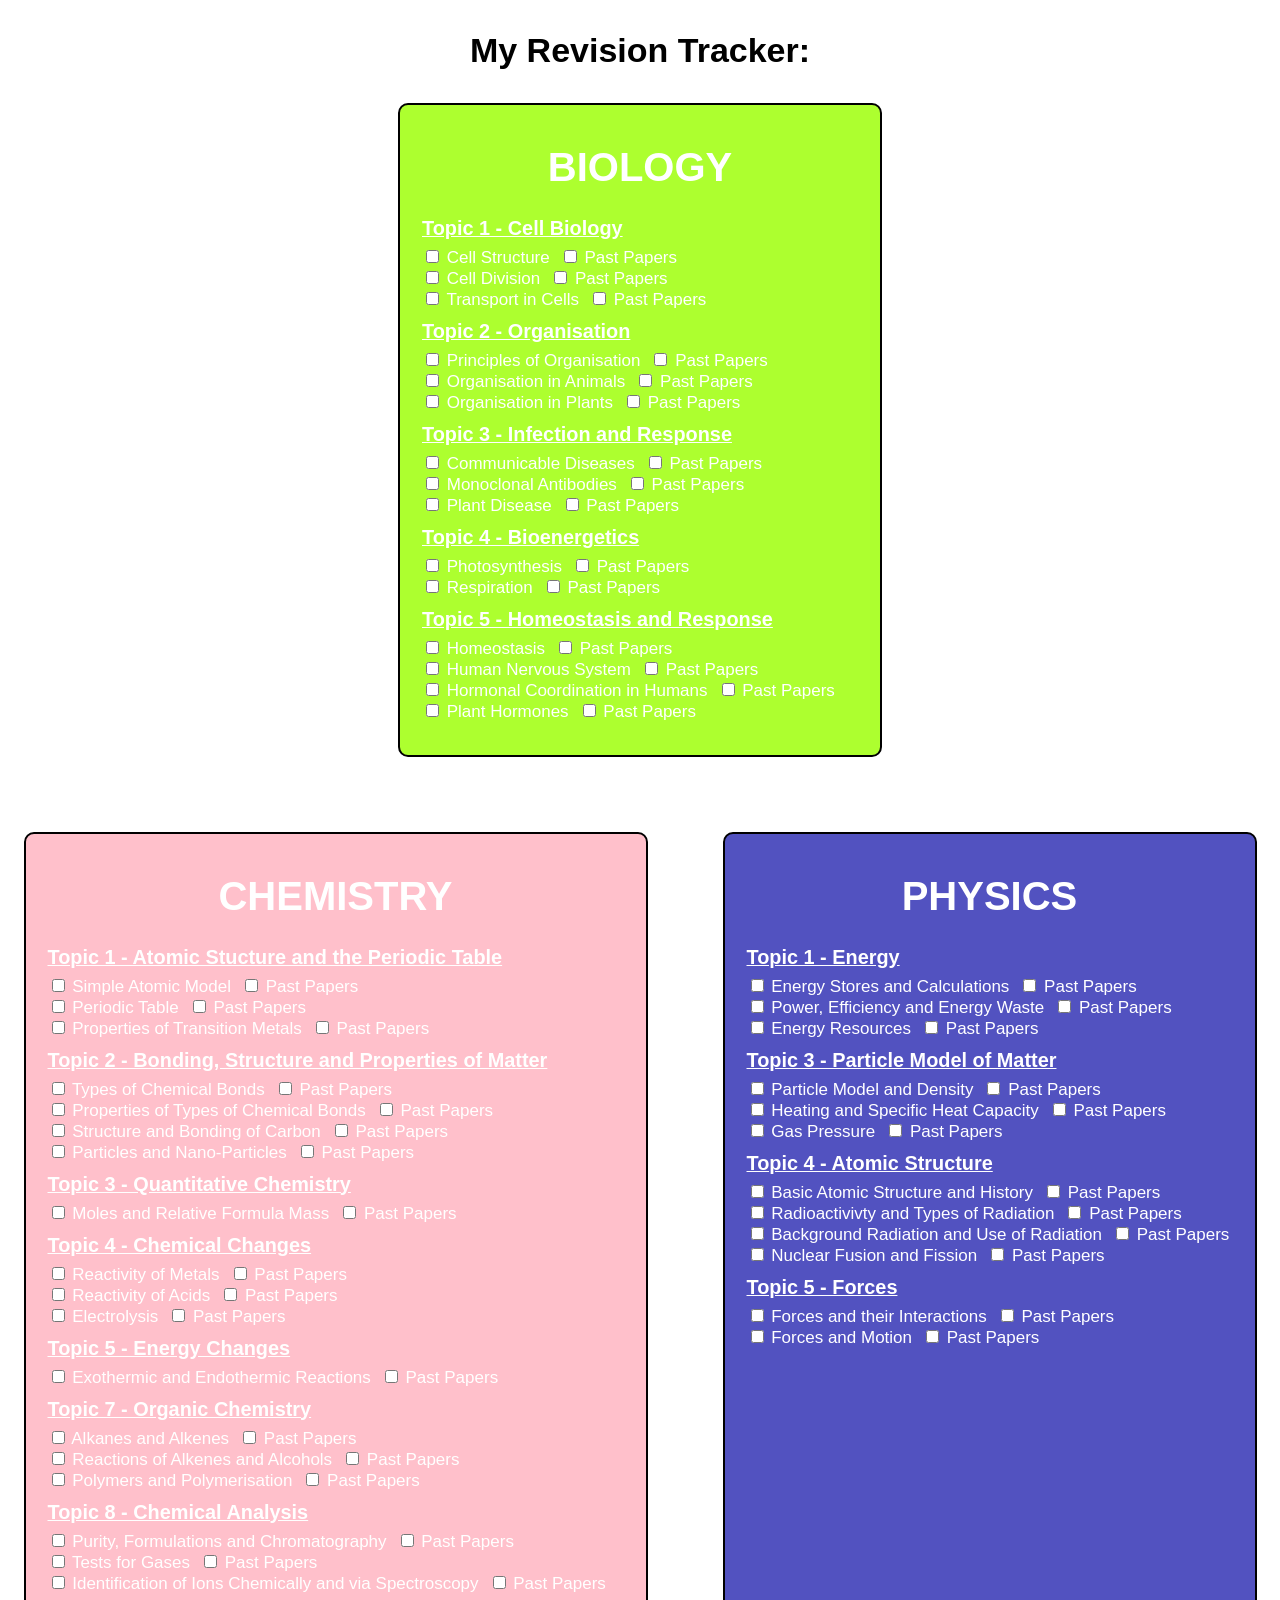
<file: index.html>
<!DOCTYPE html>
<html lang="en">
<head>
<meta charset ="UTF-8">
<meta name="viewport" content="width=device-width, initial-scale=1.0">
<title>Revision Tracker</title>
<link rel="stylesheet" href="styles.css">
</head>
<body>
  <div class="header"><h1> My Revision Tracker:  </h1></div>

  <div class="subject-divs">

    <div class="biology">
      
      <p class="subject-title"><b>BIOLOGY</b></p>
      
      <div class="checkbox-container">
      <h3>Topic 1 - Cell Biology</h3>
      
      <div class="checkbox-row">
        <label class="bio-checkbox">
          <input type="checkbox" id="bio-checkbox-1"/> Cell Structure 
        </label>
      
        <label class="bio-checkbox">
          <input type="checkbox" id="bio-checkbox-2"/> Past Papers
        </label>
      </div>

      <div class="checkbox-row">
        <label class="bio-checkbox">
          <input type="checkbox" id="bio-checkbox-3"/> Cell Division 
        </label>

        <label class="bio-checkbox">
          <input type="checkbox" id="bio-checkbox-4"/> Past Papers
        </label>
      </div>

      <div class="checkbox-row">
        <label class="bio-checkbox">
          <input type="checkbox" id="bio-checkbox-5"/> Transport in Cells 
        </label>

        <label class="bio-checkbox">
          <input type="checkbox" id="bio-checkbox-6"/> Past Papers
        </label>
      </div>
      
      <h3>Topic 2 - Organisation</h3>

        <div class="checkbox-row">
        <label class="bio-checkbox">
          <input type="checkbox" id="bio-checkbox-7"/> Principles of Organisation 
        </label>
    
        <label class="bio-checkbox">
          <input type="checkbox" id="bio-checkbox-8"/> Past Papers
        </label>
        </div>

        <div class="checkbox-row">
        <label class="bio-checkbox">
          <input type="checkbox" id="bio-checkbox-9"/> Organisation in Animals 
        </label>

        <label class="bio-checkbox">
          <input type="checkbox" id="bio-checkbox-10"/> Past Papers
        </label>
        </div>

        <div class="checkbox-row">
        <label class="bio-checkbox">
          <input type="checkbox" id="bio-checkbox-11"/> Organisation in Plants
        </label>

        <label class="bio-checkbox">
          <input type="checkbox" id="bio-checkbox-12"/> Past Papers
        </label>
        </div>

      <h3>Topic 3 - Infection and Response</h3>

        <div class="checkbox-row">
        <label class="bio-checkbox">
          <input type="checkbox" id="bio-checkbox-13"/> Communicable Diseases 
        </label>

        <label class="bio-checkbox">
          <input type="checkbox" id="bio-checkbox-14"/> Past Papers
        </label>
        </div>

        <div class="checkbox-row">
        <label class="bio-checkbox">
          <input type="checkbox" id="bio-checkbox-15"/> Monoclonal Antibodies 
        </label>

        <label class="bio-checkbox">
          <input type="checkbox" id="bio-checkbox-16"/> Past Papers
        </label>
        </div>

        <div class="checkbox-row">
        <label class="bio-checkbox">
          <input type="checkbox" id="bio-checkbox-17"/> Plant Disease 
        </label>

        <label class="bio-checkbox">
          <input type="checkbox" id="bio-checkbox-18"/> Past Papers
        </label>
        </div>


      <h3>Topic 4 - Bioenergetics</h3>
    
        <div class="checkbox-row">
        <label class="bio-checkbox">
          <input type="checkbox" id="bio-checkbox-19"/> Photosynthesis 
        </label>
      
        <label class="bio-checkbox">
          <input type="checkbox" id="bio-checkbox-20"/> Past Papers
        </label>
        </div>

        <div class="checkbox-row">
        <label class="bio-checkbox">
          <input type="checkbox" id="bio-checkbox-21"/> Respiration
        </label> 

        <label class="bio-checkbox">
          <input type="checkbox" id="bio-checkbox-22"/> Past Papers
        </label>
        </div>

      <h3>Topic 5 - Homeostasis and Response</h3>

        <div class="checkbox-row">
        <label class="bio-checkbox">
          <input type="checkbox" id="bio-checkbox-23"/> Homeostasis 
        </label>

        <label class="bio-checkbox">
          <input type="checkbox" id="bio-checkbox-24"/> Past Papers
        </label>
        </div>

        <div class="checkbox-row">
        <label class="bio-checkbox">
          <input type="checkbox" id="bio-checkbox-25"/> Human Nervous System 
        </label>

        <label class="bio-checkbox">
          <input type="checkbox" id="bio-checkbox-26"/> Past Papers
        </label>
        </div>

        <div class="checkbox-row">
        <label class="bio-checkbox">
          <input type="checkbox" id="bio-checkbox-27"/> Hormonal Coordination in Humans 
        </label>

        <label class="bio-checkbox">
          <input type="checkbox" id="bio-checkbox-28"/> Past Papers
        </label>
        </div>

        <div class="checkbox-row">
        <label class="bio-checkbox">
          <input type="checkbox" id="bio-checkbox-29"/> Plant Hormones 
        </label>

        <label class="bio-checkbox">
          <input type="checkbox" id="bio-checkbox-30"/> Past Papers
        </label>
        </div>
     </div>
    </div>
 

    <div class="subject-divs">
    <div class="chemistry">
      
      <p class="subject-title"><b>CHEMISTRY</b></p>
      
      <div class="checkbox-container">
      <h3>Topic 1 - Atomic Stucture and the Periodic Table</h3>
      
      <div class="checkbox-row">
        <label class="bio-checkbox">
          <input type="checkbox" id="bio-checkbox-31"/> Simple Atomic Model 
        </label>
      
        <label class="bio-checkbox">
          <input type="checkbox" id="bio-checkbox-32"/> Past Papers
        </label>
      </div>

      <div class="checkbox-row">
        <label class="bio-checkbox">
          <input type="checkbox" id="bio-checkbox-33"/> Periodic Table
        </label>

        <label class="bio-checkbox">
          <input type="checkbox" id="bio-checkbox-34"/> Past Papers
        </label>
      </div>

      <div class="checkbox-row">
        <label class="bio-checkbox">
          <input type="checkbox" id="bio-checkbox-35"/> Properties of Transition Metals
        </label>

        <label class="bio-checkbox">
          <input type="checkbox" id="bio-checkbox-36"/> Past Papers
        </label>
      </div>
      
      <h3>Topic 2 - Bonding, Structure and Properties of Matter</h3>

        <div class="checkbox-row">
        <label class="bio-checkbox">
          <input type="checkbox" id="bio-checkbox-37"/> Types of Chemical Bonds
        </label>
    
        <label class="bio-checkbox">
          <input type="checkbox" id="bio-checkbox-38"/> Past Papers
        </label>
        </div>

        <div class="checkbox-row">
        <label class="bio-checkbox">
          <input type="checkbox" id="bio-checkbox-39"/> Properties of Types of Chemical Bonds
        </label>

        <label class="bio-checkbox">
          <input type="checkbox" id="bio-checkbox-40"/> Past Papers
        </label>
        </div>

        <div class="checkbox-row">
        <label class="bio-checkbox">
          <input type="checkbox" id="bio-checkbox-41"/> Structure and Bonding of Carbon
        </label>

        <label class="bio-checkbox">
          <input type="checkbox" id="bio-checkbox-42"/> Past Papers
        </label>
        </div>

        
        <div class="checkbox-row">
        <label class="bio-checkbox">
          <input type="checkbox" id="bio-checkbox-41"/> Particles and Nano-Particles
        </label>

        <label class="bio-checkbox">
          <input type="checkbox" id="bio-checkbox-42"/> Past Papers
        </label>
        </div>

      <h3>Topic 3 - Quantitative Chemistry</h3>

        <div class="checkbox-row">
        <label class="bio-checkbox">
          <input type="checkbox" id="bio-checkbox-43"/> Moles and Relative Formula Mass
        </label>

        <label class="bio-checkbox">
          <input type="checkbox" id="bio-checkbox-44"/> Past Papers
        </label>
        </div>

      <h3>Topic 4 - Chemical Changes</h3>

        <div class="checkbox-row">
        <label class="bio-checkbox">
          <input type="checkbox" id="bio-checkbox-45"/> Reactivity of Metals
        </label>

        <label class="bio-checkbox">
          <input type="checkbox" id="bio-checkbox-46"/> Past Papers
        </label>
        </div>

        <div class="checkbox-row">
        <label class="bio-checkbox">
          <input type="checkbox" id="bio-checkbox-47"/> Reactivity of Acids
        </label>

        <label class="bio-checkbox">
          <input type="checkbox" id="bio-checkbox-48"/> Past Papers
        </label>
        </div>
    
        <div class="checkbox-row">
        <label class="bio-checkbox">
          <input type="checkbox" id="bio-checkbox-49"/> Electrolysis
        </label>
      
        <label class="bio-checkbox">
          <input type="checkbox" id="bio-checkbox-50"/> Past Papers
        </label>
        </div>

        <h3>Topic 5 - Energy Changes</h3>

        <div class="checkbox-row">
        <label class="bio-checkbox">
          <input type="checkbox" id="bio-checkbox-51"/> Exothermic and Endothermic Reactions
        </label> 

        <label class="bio-checkbox">
          <input type="checkbox" id="bio-checkbox-52"/> Past Papers
        </label>
        </div>

        <h3>Topic 7 - Organic Chemistry</h3>

        <div class="checkbox-row">
        <label class="bio-checkbox">
          <input type="checkbox" id="bio-checkbox-53"/> Alkanes and Alkenes
        </label>

        <label class="bio-checkbox">
          <input type="checkbox" id="bio-checkbox-54"/> Past Papers
        </label>
        </div>

        <div class="checkbox-row">
        <label class="bio-checkbox">
          <input type="checkbox" id="bio-checkbox-55"/> Reactions of Alkenes and Alcohols
        </label>

        <label class="bio-checkbox">
          <input type="checkbox" id="bio-checkbox-56"/> Past Papers
        </label>
        </div>

        <div class="checkbox-row">
        <label class="bio-checkbox">
          <input type="checkbox" id="bio-checkbox-57"/> Polymers and Polymerisation 
        </label>

        <label class="bio-checkbox">
          <input type="checkbox" id="bio-checkbox-58"/> Past Papers
        </label>
        </div>
      
      <h3>Topic 8 - Chemical Analysis</h3>

        <div class="checkbox-row">
        <label class="bio-checkbox">
          <input type="checkbox" id="bio-checkbox-59"/> Purity, Formulations and Chromatography
        </label>

        <label class="bio-checkbox">
          <input type="checkbox" id="bio-checkbox-60"/> Past Papers
        </label>
        </div>

         <div class="checkbox-row">
        <label class="bio-checkbox">
          <input type="checkbox" id="bio-checkbox-59"/> Tests for Gases
        </label>

        <label class="bio-checkbox">
          <input type="checkbox" id="bio-checkbox-60"/> Past Papers
        </label>
        </div>

         <div class="checkbox-row">
        <label class="bio-checkbox">
          <input type="checkbox" id="bio-checkbox-59"/> Identification of Ions Chemically and via Spectroscopy
        </label>

        <label class="bio-checkbox">
          <input type="checkbox" id="bio-checkbox-60"/> Past Papers
        </label>
        </div>

     </div>
    </div>




    <div class="subject-divs">
    <div class="physics">
      
      <p class="subject-title"><b>PHYSICS</b></p>
      
      <div class="checkbox-container">
      <h3>Topic 1 - Energy</h3>
      
      <div class="checkbox-row">
        <label class="bio-checkbox">
          <input type="checkbox" id="bio-checkbox-31"/> Energy Stores and Calculations
        </label>
      
        <label class="bio-checkbox">
          <input type="checkbox" id="bio-checkbox-32"/> Past Papers
        </label>
      </div>

      <div class="checkbox-row">
        <label class="bio-checkbox">
          <input type="checkbox" id="bio-checkbox-33"/> Power, Efficiency and Energy Waste
        </label>

        <label class="bio-checkbox">
          <input type="checkbox" id="bio-checkbox-34"/> Past Papers
        </label>
      </div>

      <div class="checkbox-row">
        <label class="bio-checkbox">
          <input type="checkbox" id="bio-checkbox-35"/> Energy Resources
        </label>

        <label class="bio-checkbox">
          <input type="checkbox" id="bio-checkbox-36"/> Past Papers
        </label>
      </div>
      
      <h3>Topic 3 - Particle Model of Matter</h3>

        <div class="checkbox-row">
        <label class="bio-checkbox">
          <input type="checkbox" id="bio-checkbox-37"/> Particle Model and Density
        </label>
    
        <label class="bio-checkbox">
          <input type="checkbox" id="bio-checkbox-38"/> Past Papers
        </label>
        </div>

        <div class="checkbox-row">
        <label class="bio-checkbox">
          <input type="checkbox" id="bio-checkbox-39"/> Heating and Specific Heat Capacity
        </label>

        <label class="bio-checkbox">
          <input type="checkbox" id="bio-checkbox-40"/> Past Papers
        </label>
        </div>

        <div class="checkbox-row">
        <label class="bio-checkbox">
          <input type="checkbox" id="bio-checkbox-41"/> Gas Pressure
        </label>

        <label class="bio-checkbox">
          <input type="checkbox" id="bio-checkbox-42"/> Past Papers
        </label>
        </div>

      <h3>Topic 4 - Atomic Structure</h3>

        <div class="checkbox-row">
        <label class="bio-checkbox">
          <input type="checkbox" id="bio-checkbox-41"/> Basic Atomic Structure and History
        </label>

        <label class="bio-checkbox">
          <input type="checkbox" id="bio-checkbox-42"/> Past Papers
        </label>
        </div>

        <div class="checkbox-row">
        <label class="bio-checkbox">
          <input type="checkbox" id="bio-checkbox-43"/> Radioactivivty and Types of Radiation
        </label>

        <label class="bio-checkbox">
          <input type="checkbox" id="bio-checkbox-44"/> Past Papers
        </label>
        </div>

        <div class="checkbox-row">
        <label class="bio-checkbox">
          <input type="checkbox" id="bio-checkbox-45"/> Background Radiation and Use of Radiation
        </label>

        <label class="bio-checkbox">
          <input type="checkbox" id="bio-checkbox-46"/> Past Papers
        </label>
        </div>

        <div class="checkbox-row">
        <label class="bio-checkbox">
          <input type="checkbox" id="bio-checkbox-47"/> Nuclear Fusion and Fission
        </label>

        <label class="bio-checkbox">
          <input type="checkbox" id="bio-checkbox-48"/> Past Papers
        </label>
        </div>

      <h3>Topic 5 - Forces</h3>
    
        <div class="checkbox-row">
        <label class="bio-checkbox">
          <input type="checkbox" id="bio-checkbox-49"/> Forces and their Interactions
        </label>
      
        <label class="bio-checkbox">
          <input type="checkbox" id="bio-checkbox-50"/> Past Papers
        </label>
        </div>


        <div class="checkbox-row">
        <label class="bio-checkbox">
          <input type="checkbox" id="bio-checkbox-51"/> Forces and Motion
        </label> 

        <label class="bio-checkbox">
          <input type="checkbox" id="bio-checkbox-52"/> Past Papers
        </label>
        </div>

     </div>
    </div>
  </div>
</body>
</html>
</file>
<file: styles.css>
body{
  font-family: Helvetica, sans-serif;
   font-size: 17px;
}

.header{
  display: flex;
  justify-content: center;
  margin-bottom: 10px;
}

.subject-divs{
  display: flex;
  justify-content: space-evenly;
  flex-wrap: wrap;
  gap: 75px;
}

.biology{
  display: flex;
  min-height: 650px;
  width: 450px;
  flex-direction: column;
  background-color: greenyellow;
  border-radius: 10px;
  border: 2px solid black;
  color: white;
  padding-left: 15px;
  padding-right: 15px;
  gap: 10px;
}


.chemistry{
  display: flex;
  min-height: 785px;
  width: 590px;
  flex-direction: column;
  background-color: pink;
  border-radius: 10px;
  border: 2px solid black;
  color: white;
  padding-left: 15px;
  padding-right: 15px;
  gap: 10px;
}


.physics{
  display: flex;
  min-height: 550px;
  width: 500px;
  flex-direction: column;
  background-color: rgb(82, 82, 192);
  border-radius: 10px;
  border: 2px solid black;
  color: white;
  padding-left: 15px;
  padding-right: 15px;
  gap: 10px;
}

.subject-title{
  display: flex;
  justify-content: center;
  width: 100%;
  font-size: 40px;
  margin-bottom: 0px;
}

.checkbox-container{
  display: flex;
  flex-direction: column;
  justify-content: flex-start;
  margin: 7px;
}

.checkbox-row{
  display: flex;
  align-items: center;
  gap: 10px;
}

h3{
  margin-top: 10px;
  text-decoration: underline;
  margin-bottom: 7px;
}
</file>
